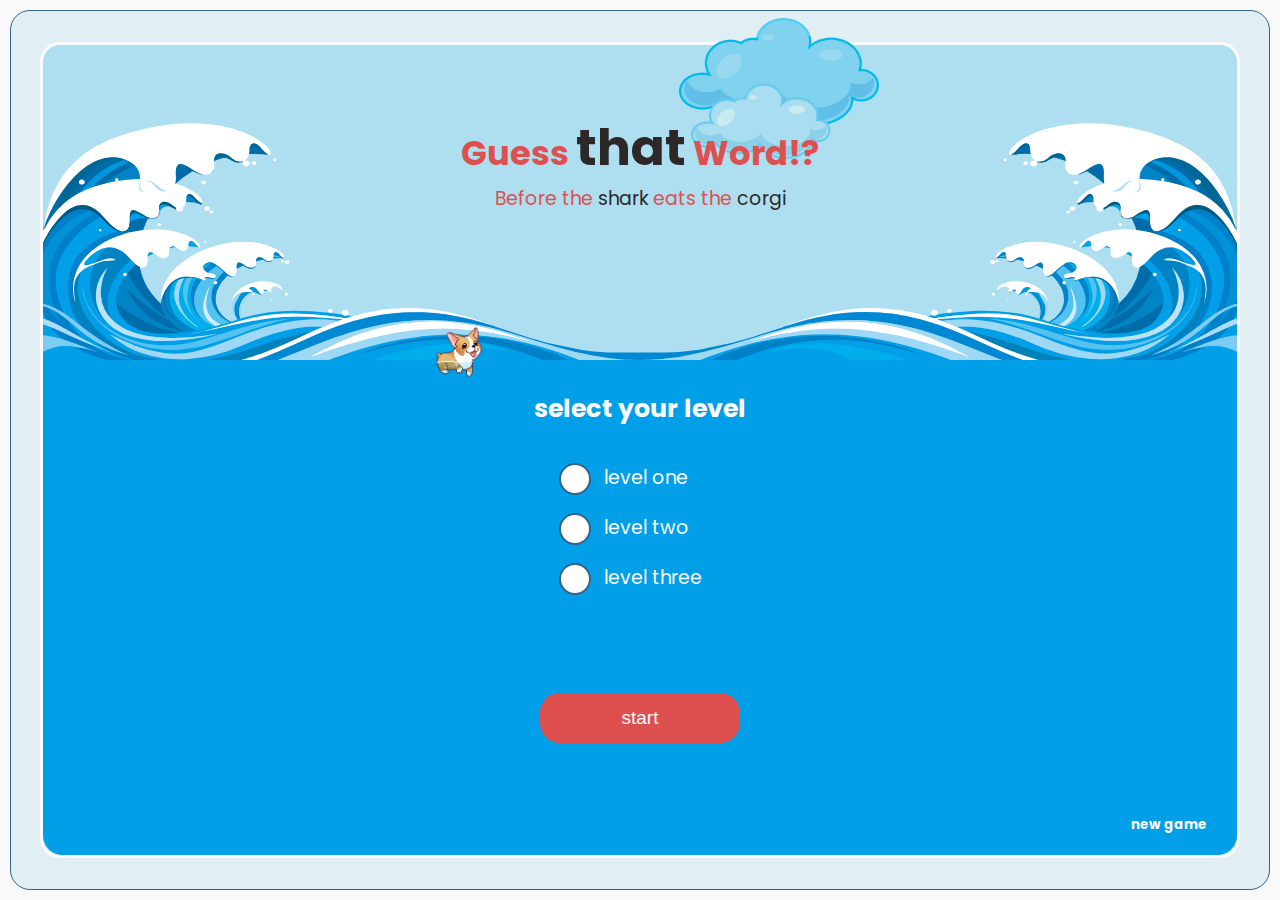
<file: index.html>
<!DOCTYPE html>
<html lang="en">

<head>
  <meta charset="UTF-8">
  <meta name="viewport" content="width=device-width, initial-scale=1.0">
  <meta http-equiv="X-UA-Compatible" content="ie=edge">
  <title>Guess that Word!?</title>
  <link rel="stylesheet" href="/sass/main.css">
</head>

<body>
  <main class="main">
    <div class="content">
      <div class="content_top">
        <div class="word_wrapper" id="wordWrapper"></div>
      </div>
      <div class="content_img">
        <img src="assets/waves-4.svg" alt="waves" />
        <div class="animation_container">
          <div class="shark">
            <img src="assets/shark.gif" alt="image of shark swimming" />
          </div>
          <div class="corgi">
            <img src="assets/corgiswimflip.gif" alt="image of corgi swimming" />
          </div>

        </div>
      </div>
      <div class="content_bottom">
        <div class="letters_wrapper" id="lettersWrapper">
          <div class="letters_wrapper-container" id="lettersContainer"></div>
        </div>
        <div class="new_game_wrapper">
          <button id="newGame">new game</button>
        </div>
      </div>

    </div>

    <div class="modal_start" id="modalStart"></div>
    </div>
    <div class="modal_definition" id="modalDefinition"></div>
    <div class="modal_gameOver" id="gameOver">
      <h2 class="modal_gameOver-h2">Game Over</h2>
    </div>
  </main>
  <script src="./js/main.js" type="module"></script>
</body>

</html>
</file>
<file: sass/main.css>
@import url("https://fonts.googleapis.com/css2?family=Nosifer&family=Poppins:wght@300;400;700&display=swap");
*,
*::after,
*::before {
  margin: 0;
  padding: 0;
  box-sizing: border-box;
}

html {
  font-size: 62.5%;
  scroll-behavior: smooth;
}

body {
  font-size: var(--font-size-base);
  line-height: 1.2;
  box-sizing: inherit;
}

html,
body {
  min-height: 100vh;
  min-height: 100dvh;
  overflow-x: hidden;
}

li {
  list-style: none;
}

a {
  text-decoration: none;
}

:root {
  --ff-primary: "Poppins", sans-serif;
  --ff-secondary: "Nosifer", cursive;
  --fc-primary: rgba(112, 112, 112, 100%);
  --fc-secondary: rgba(222, 80, 80, 100%);
  --fc-black: rgba(45, 39, 39, 100%);
  --fc-white: rgba(251, 251, 251, 100%);
  --clr-background: #f9f9f9;
  --clr-blue-1: rgba(225, 239, 245, 100%);
  --clr-blue-2: rgba(138, 211, 239, 60%);
  --clr-blue-3: rgba(0, 159, 232, 100%);
  --clr-blue-4: rgba(166, 208, 226, 100%);
  --clr-white: rgba(251, 251, 251, 100%);
  --clr-blue-border: rgba(52, 98, 137, 100%);
  --border-radius: 2rem;
  --fs-sm: clamp(1.28rem, 0.17vw + 1.21rem, 1.43rem);
  --fs-base: clamp(1.6rem, 0.34vw + 1.46rem, 1.9rem);
  --fs-md: clamp(2rem, 0.61vw + 1.76rem, 2.53rem);
  --fs-lg: clamp(2.5rem, 1vw + 2.1rem, 3.38rem);
  --fs-xl: clamp(3.5rem, 5rem, 6rem);
  --letter_count: 26;
  --word_count: 3;
}

body {
  background-color: var(--clr-background);
  font-family: var(--ff-primary);
  color: var(--font-color-primary);
  position: relative;
}

.shark {
  display: none;
  position: absolute;
  width: 170px;
  height: 100px !important;
  right: 5px;
  bottom: -14px !important;
  opacity: 0;
}

.corgi {
  display: none;
  position: absolute;
  width: 70px;
  height: 70px !important;
  left: 5px;
  bottom: -22px !important;
  opacity: 0;
}

.add {
  display: block;
  animation: appear 300ms ease-in forwards 200ms;
}

@keyframes appear {
  from {
    opacity: 0;
  }
  to {
    opacity: 1;
  }
}
.modal_start-inputWrapper {
  position: relative;
  height: 30px;
  margin: 10px 25px;
  display: flex;
}

input {
  background: none;
  border: solid 2px var(--clr-blue-border);
  color: var(--fc-secondary);
  padding: 15px 40px;
  font-size: 18px;
  display: inline-block;
  transition: all 300ms ease-in-out;
}

[type=radio]:checked,
[type=radio]:not(:checked) {
  position: absolute;
  left: -999px;
}

[type=radio]:checked + label,
[type=radio]:not(:checked) + label {
  height: 100%;
  display: flex;
  align-items: center;
  position: relative;
  padding-left: 45px;
  cursor: pointer;
  line-height: 20px;
  font-size: var(--fs-base);
  color: var(--fc-white);
  font-family: var(--ff-primary);
}

[type=radio]:checked + label:before,
[type=radio]:not(:checked) + label:before {
  content: "";
  position: absolute;
  left: 0;
  top: 0;
  width: 32px;
  height: 32px;
  border: 2px solid var(--clr-blue-border);
  border-radius: 100%;
  background: #fff;
}

[type=radio]:checked + label:after,
[type=radio]:not(:checked) + label:after {
  content: "";
  width: 20px;
  height: 20px;
  background: var(--fc-secondary);
  position: absolute;
  top: 6px;
  left: 6px;
  border-radius: 100%;
  transition: all 0.3s ease-in-out;
}

[type=radio]:not(:checked) + label:after {
  opacity: 0;
  transform: scale(0);
}

[type=radio]:checked + label:after {
  opacity: 1;
  transform: scale(1);
}

[type=radio]:checked ~ label {
  transform: scale(1.2);
  transition: all 300ms ease;
}

.word_wrapper {
  display: none;
}
.word_wrapper.word_active {
  display: flex;
}

.letters_wrapper {
  display: none;
}
.letters_wrapper.letters_active {
  display: flex;
}

.modal_start {
  display: none;
}
.modal_start.start_active {
  display: flex;
}

.animate-up {
  animation: popUp 1000ms ease-out forwards;
}

.animate-up-2 {
  animation: popUpSlow 800ms ease-out forwards 500ms;
}

.animate-fade-out {
  animation: fadeOut 800ms ease-out forwards 600ms;
}

.animate-fade-in {
  animation: fadeIn 800ms ease-in forwards 300ms;
}

@keyframes fadeIn {
  0% {
    opacity: 0;
    transform: scale(0);
  }
  50% {
    opacity: 1;
    transform: scale(1.2);
  }
  100% {
    opacity: 1;
    transform: scale(1);
  }
}
@keyframes popUp {
  0% {
    transform: translate3d(0, 0, 0);
  }
  50% {
    transform: translate3d(0, 200px, 0);
  }
  100% {
    transform: translate3d(0, -100vh, 0);
  }
}
@keyframes popUpSlow {
  0% {
    transform: translate3d(0, 0, 0);
  }
  50% {
    transform: translate3d(0, 50px, 0);
  }
  100% {
    transform: translate3d(0, -100vh, 0);
  }
}
@keyframes fadeOut {
  0% {
    opacity: 1;
  }
  100% {
    opacity: 0;
  }
}
.animate-in {
  opacity: 0;
  will-change: transform;
}

.animate-in:nth-child(1) {
  animation: pop-in 100ms ease-in-out 0ms forwards;
}

.animate-in:nth-child(2) {
  animation: pop-in 100ms ease-in-out 50ms forwards;
}

.animate-in:nth-child(3) {
  animation: pop-in 100ms ease-in-out 100ms forwards;
}

.animate-in:nth-child(4) {
  animation: pop-in 100ms ease-in-out 150ms forwards;
}

.animate-in:nth-child(5) {
  animation: pop-in 100ms ease-in-out 200ms forwards;
}

.animate-in:nth-child(6) {
  animation: pop-in 100ms ease-in-out 250ms forwards;
}

.animate-in:nth-child(7) {
  animation: pop-in 100ms ease-in-out 300ms forwards;
}

.animate-in:nth-child(8) {
  animation: pop-in 100ms ease-in-out 350ms forwards;
}

.animate-in:nth-child(9) {
  animation: pop-in 100ms ease-in-out 400ms forwards;
}

.animate-in:nth-child(10) {
  animation: pop-in 100ms ease-in-out 450ms forwards;
}

.animate-in:nth-child(11) {
  animation: pop-in 100ms ease-in-out 500ms forwards;
}

.animate-in:nth-child(12) {
  animation: pop-in 100ms ease-in-out 550ms forwards;
}

.animate-in:nth-child(13) {
  animation: pop-in 100ms ease-in-out 600ms forwards;
}

.animate-in:nth-child(14) {
  animation: pop-in 100ms ease-in-out 650ms forwards;
}

.animate-in:nth-child(15) {
  animation: pop-in 100ms ease-in-out 700ms forwards;
}

.animate-in:nth-child(16) {
  animation: pop-in 100ms ease-in-out 750ms forwards;
}

.animate-in:nth-child(17) {
  animation: pop-in 100ms ease-in-out 800ms forwards;
}

.animate-in:nth-child(18) {
  animation: pop-in 100ms ease-in-out 850ms forwards;
}

.animate-in:nth-child(19) {
  animation: pop-in 100ms ease-in-out 900ms forwards;
}

.animate-in:nth-child(20) {
  animation: pop-in 100ms ease-in-out 950ms forwards;
}

.animate-in:nth-child(21) {
  animation: pop-in 100ms ease-in-out 1000ms forwards;
}

.animate-in:nth-child(22) {
  animation: pop-in 100ms ease-in-out 1050ms forwards;
}

.animate-in:nth-child(23) {
  animation: pop-in 100ms ease-in-out 1100ms forwards;
}

.animate-in:nth-child(24) {
  animation: pop-in 100ms ease-in-out 1150ms forwards;
}

.animate-in:nth-child(25) {
  animation: pop-in 100ms ease-in-out 1200ms forwards;
}

.animate-in:nth-child(26) {
  animation: pop-in 100ms ease-in-out 1250ms forwards;
}

@keyframes pop-in {
  0% {
    transform: scale(0);
    opacity: 0;
  }
  10% {
    opacity: 1;
  }
  50% {
    transform: scale(1.1);
    opacity: 1;
  }
  100% {
    opacity: 1;
  }
}
.letters_wrapper {
  height: 90%;
  margin: 1rem auto;
  padding: 2rem;
  justify-content: center;
  align-items: center;
}
@media (min-width: 600px) {
  .letters_wrapper {
    width: 95%;
  }
}
.letters_wrapper-container {
  display: flex;
  flex-wrap: wrap;
  justify-content: center;
  max-width: 800px;
  margin: 0 auto;
}
.letters_wrapper-span {
  display: flex;
  justify-content: center;
  align-items: center;
  font-size: var(--fs-lg);
  color: var(--fc-primary);
  border: 1px solid var(--fc-primary);
  padding: 1rem;
  background-color: var(--clr-white);
  width: 40px;
  height: 40px;
  margin: 3px;
  cursor: pointer;
  box-shadow: 10px 10px 15px rgba(0, 0, 0, 0.2);
  border-radius: 10px;
  transform: scale(1);
  will-change: transform;
  transition: transform 600ms ease-in-out, box-shadow 300ms ease-in-out;
  transition: all 600ms ease !important;
}
@media (min-width: 600px) {
  .letters_wrapper-span {
    width: 75px;
    height: 75px;
    border-radius: 100%;
    margin: 5px;
  }
}
@media (min-width: 860px) {
  .letters_wrapper-span {
    width: 95px;
    height: 95px;
  }
}
.letters_wrapper-span:hover {
  transform: scale(0.9);
  box-shadow: 5px 5px 10px rgba(0, 0, 0, 0.5);
}

.letters_wrapper-span.match {
  transform: scale(0.8) !important;
  border: 2px solid #fff;
  background-color: #31393c;
  color: #ccc;
}

.letters_wrapper-span.no-match {
  transform: scale(0.8) !important;
  text-decoration: line-through;
  background-color: #d1495b;
  color: #fff;
  border: 2px solid #fff;
}

.word_wrapper {
  height: 100%;
  justify-content: center;
  align-items: center;
}
.word_wrapper-char {
  display: flex;
  justify-content: center;
  align-items: center;
  font-size: var(--fs-lg);
  color: var(--fc-primary);
  border: 1px solid var(--fc-primary);
  padding: 1rem;
  background-color: var(--clr-white);
  font-size: var(--fs-base);
  border-radius: 10px;
  margin: 1px;
  width: 28px;
  height: 28px;
  max-width: 80px;
  max-height: 80px;
}
@media (max-width: 330px) {
  .word_wrapper-char {
    margin: 1px;
    width: 23px;
    height: 28px;
  }
}
@media (min-width: 400px) and (max-width: 490px) {
  .word_wrapper-char {
    font-size: var(--fs-base);
    margin: 2px;
    width: 30px;
    height: 30px;
  }
}
@media (min-width: 491px) and (max-width: 599px) {
  .word_wrapper-char {
    font-size: var(--fs-md);
    margin: 2px;
    width: 8vw;
    height: 8vw;
  }
}
@media (min-width: 600px) {
  .word_wrapper-char {
    font-size: var(--fs-md);
    margin: 3px;
    width: 8vw;
    height: 8vw;
  }
}

/* //// CARD STYLES ///////////// */
.card-wrapper {
  display: flex;
  perspective: 1000px;
  transform-style: preserve-3d;
  opacity: 0;
  animation: popIn 500ms ease-in-out forwards 100ms;
}

.card {
  position: relative;
  width: 28px;
  height: 28px;
  max-width: 80px;
  max-height: 80px;
  margin: 3px;
  background: #f6f6f6;
  border-radius: 5px;
  border: 1px solid #333;
  box-shadow: 10px 10px 20px rgba(0, 0, 0, 0.2);
  transition: all 1000ms ease-in-out;
}
@media (max-width: 330px) {
  .card {
    margin: 1px;
    width: 23px;
    height: 28px;
  }
}
@media (min-width: 400px) and (max-width: 490px) {
  .card {
    font-size: var(--fs-base);
    margin: 2px;
    width: 30px;
    height: 30px;
  }
}
@media (min-width: 491px) and (max-width: 599px) {
  .card {
    font-size: var(--fs-md);
    margin: 2px;
    width: 8vw;
    height: 8vw;
  }
}
@media (min-width: 600px) {
  .card {
    font-size: var(--fs-md);
    margin: 3px;
    width: 8vw;
    height: 8vw;
  }
}

.card-front {
  z-index: 2;
}

.flip {
  transform: rotateX(180deg) !important;
  transition: all 300ms ease-in-out;
}

.card {
  backface-visibility: hidden;
}

.card-wrapper .card-front,
.card-wrapper .card-back {
  backface-visibility: hidden;
  transform: rotateX(0deg);
}

.card-back {
  color: #293241;
}

.card-front,
.card-back {
  border-radius: 5px;
  position: absolute;
  top: 0;
  right: 0;
  bottom: 0;
  left: 0;
  width: 100%;
  height: 100%;
  padding: 5px;
  transition: all 1000ms ease-in-out;
  display: flex;
  justify-content: center;
  align-items: center;
}

.card-front {
  transform: rotateX(180deg);
  background-color: #f6f6f6;
}

@keyframes popIn {
  0% {
    opacity: 0;
    transform: scale(0) translateY(-100%);
  }
  50% {
    opacity: 1;
    transform: scale(1) translateY(50%);
  }
  100% {
    opacity: 1;
    transform: scale(1) translateY(0);
  }
}
.modal_start {
  content: "";
  position: absolute;
  top: 1rem;
  right: 1rem;
  bottom: 1rem;
  left: 1rem;
  flex-direction: column;
  justify-content: center;
  align-items: center;
  width: calc(100vw - 2rem);
  height: calc(100vh - 2rem);
  border-radius: var(--border-radius);
  background-color: transparent;
}
.modal_start-content {
  display: flex;
  flex-direction: column;
  justify-content: center;
  height: 80%;
  align-items: center;
  justify-content: space-around;
  position: relative;
}
.modal_start-text {
  display: flex;
  flex-direction: column;
  justify-content: center;
  align-items: center;
  padding: 1rem 2rem;
  position: relative;
  z-index: 2;
}
.modal_start-h1 {
  color: var(--fc-secondary);
  font-size: var(--fs-lg);
  margin: 1rem 2rem;
}
.modal_start-span {
  color: var(--fc-black);
  font-size: var(--fs-xl);
}
.modal_start-p {
  color: var(--fc-secondary);
  font-size: var(--fs-base);
}
.modal_start-p span {
  color: var(--fc-black);
}
.modal_start-selectContainer {
  display: flex;
  flex-direction: column;
  justify-content: center;
  margin-top: 18vh;
}
.modal_start-selectContainer fieldset {
  border: transparent;
  margin-top: 1rem;
}
.modal_start-selectContainer legend {
  color: var(--fc-white);
  font-size: var(--fs-md);
  font-family: var(--ff-primary);
  font-weight: bold;
  text-align: center;
  margin: 3rem 0;
}
.modal_start-button {
  margin: 10vh 0;
  text-align: center;
}
.modal_start-button button {
  width: 200px;
  height: 50px;
  background: var(--fc-secondary);
  border: 1px solid transparent;
  outline: none;
  border-radius: 2rem;
  color: var(--clr-white);
  font-size: var(--fs-base);
  cursor: pointer;
  transition: all 300ms ease-out;
}
.modal_start-button button:hover {
  color: var(--fc-secondary);
  background: var(--clr-white);
  border: 1px solid var(--fc-secondary);
  transform: scale(1.2);
  box-shadow: 10px 20px 20px rgba(0, 0, 0, 0.2);
  font-weight: bold;
}
.modal_start-clouds {
  position: absolute;
  top: -6rem;
  z-index: 1;
  left: 50%;
}
@media (min-width: 600px) {
  .modal_start-clouds {
    left: 59%;
    top: -8rem;
  }
}
.modal_start-clouds img {
  width: 150px;
}
@media (min-width: 600px) {
  .modal_start-clouds img {
    width: 200px;
  }
}

.active_start {
  display: flex;
}

.modal_definition {
  content: "";
  position: absolute;
  top: 1rem;
  right: 1rem;
  bottom: 1rem;
  left: 1rem;
  flex-direction: column;
  justify-content: center;
  align-items: center;
  z-index: 2;
  background-color: var(--clr-blue-4);
  border-radius: var(--border-radius);
  display: none;
}
.modal_inner {
  position: relative;
  z-index: 3;
  background-color: var(--clr-white);
  border-radius: var(--border-radius);
  border: 1.5px solid var(--clr-blue-border);
  width: 80%;
  height: 80%;
  max-width: 800px;
  display: flex;
  flex-direction: column;
  justify-content: center;
  text-align: center;
  box-shadow: 10px 10px 25px rgba(0, 0, 0, 0.3);
  opacity: 0;
}
.modal_buttonClose {
  position: absolute;
  z-index: 5;
  top: -5px;
  right: -5px;
  border: none;
  outline: none;
  border-radius: 100%;
  background-color: #333;
  display: flex;
  flex-direction: column;
  justify-content: center;
  align-items: center;
  width: 30px;
  height: 30px;
  cursor: pointer;
  transition: all 300ms ease-in-out;
}
.modal_buttonClose span {
  color: var(--clr-blue-border);
  color: #fff;
  display: block;
  padding: 5px;
  transition: all 300ms ease-in-out;
}
.modal_buttonClose:hover {
  transform: scale(1.1);
}
.modal_buttonClose:hover span {
  transform: rotate(-180deg);
}
.modal_content {
  position: relative;
  z-index: 2;
  color: var(--fc-primary);
  padding: 1rem 2rem;
}
.modal_content p {
  margin: 1rem auto;
}
.modal_content-h2 {
  font-size: var(--fs-xl);
}
.modal_content-partOfspeech {
  color: var(--fc-secondary);
  font-size: var(--fs-md);
  font-weight: bold;
}
.modal_content-p {
  font-size: var(--fs-base);
}
.modal_content-definition {
  font-size: var(--fs-md);
  width: 70%;
  margin: 0 auto;
}
.modal_content-apiInfo {
  font-size: var(--fs-sm);
  padding-top: 2rem;
}
.modal_content-apiInfo span {
  color: var(--fc-secondary);
}

.showDefinition {
  display: flex;
  animation: animateInDefinition 300ms ease-in;
}

.modal_gameOver {
  display: none;
  width: 100%;
  height: 100%;
  position: absolute;
  bottom: 25%;
  left: 0;
  align-items: center;
  justify-content: center;
}
.modal_gameOver-h2 {
  font-family: var(--ff-secondary);
  font-size: var(--fs-xl);
  color: var(--fc-secondary);
  animation: animateOut 400ms ease-out forwards;
}

.showModal {
  display: flex;
}

.fadeInDef {
  animation: show 1200ms ease-out forwards;
}

@keyframes show {
  from {
    opacity: 0;
  }
  to {
    opacity: 1;
  }
}
@keyframes animateOut {
  0% {
    transform: scale(1);
  }
  50% {
    transform: scale(2.5);
  }
  100% {
    transform: scale(1);
  }
}
@keyframes animateIn {
  0% {
    opacity: 0;
  }
  50% {
    opacity: 0;
  }
  100% {
    opacity: 0;
  }
}
@keyframes animateInDefinition {
  0% {
    opacity: 0;
  }
  100% {
    opacity: 1;
  }
}
.corgiStart {
  width: 75px;
  height: auto;
  animation: corgiStart linear 5300ms infinite both;
}

.modal_start-corgi {
  position: absolute;
  left: 0;
}
@media (min-height: 600px) and (max-height: 700px) {
  .modal_start-corgi {
    height: 32vh;
  }
}
@media (min-height: 701px) and (max-height: 800px) {
  .modal_start-corgi {
    height: 31vh;
  }
}
@media (min-height: 801px) and (max-height: 900px) {
  .modal_start-corgi {
    height: 30vh;
  }
}
@media (min-height: 901px) and (max-height: 1100px) {
  .modal_start-corgi {
    height: 29vh;
  }
}
@media (min-height: 1101px) and (max-height: 1200px) {
  .modal_start-corgi {
    height: 28vh;
  }
}
@media (min-height: 1201px) and (max-height: 1300px) {
  .modal_start-corgi {
    height: 27vh;
  }
}
@media (min-height: 1301px) {
  .modal_start-corgi {
    height: 26vh;
  }
}

.level-alert {
  height: 50px;
  width: 125%;
  background: var(--clr-white);
  border-radius: 25px;
  display: flex;
  align-items: center;
  justify-content: center;
  position: relative;
}
.level-alert p {
  color: var(--fc-secondary);
  font-size: var(--fs-base);
}
.level-alert::after {
  content: "";
  position: absolute;
  background: var(--clr-white);
  width: 0;
  height: 0;
  border-left: 2vh solid transparent;
  border-right: 2vh solid transparent;
  border-top: 10vh solid var(--clr-white);
  position: absolute;
  top: 45%;
  left: -10%;
  transform: rotate(60deg);
}

@keyframes moveRight {
  0% {
    transform: translate3d(0, 0, 0) rotate(15deg);
  }
  100% {
    transform: translate3d(-600px, -150px, 0) rotate(15deg);
  }
}
@keyframes moveLeft {
  0% {
    transform: translate3d(0, 0, 0) scale(0.6) scaleX(-1) rotate(-15deg);
  }
  100% {
    transform: translate3d(600px, -50px, 0) scale(0.6) scaleX(-1) rotate(15deg);
  }
}
.main {
  display: flex;
  flex-direction: column;
  justify-content: center;
  align-items: center;
  background-color: var(--clr-blue-1);
  min-height: calc(100vh - 2rem);
  min-width: calc(100vw - 2rem);
  padding: 1rem;
  margin: 1rem;
  border: 1px solid var(--clr-blue-border);
  border-radius: var(--border-radius);
}

.content {
  display: grid;
  grid-template-rows: 20vh 15vh 55vh;
  background-color: var(--clr-blue-2);
  border: 3px solid var(--clr-white);
  border-radius: var(--border-radius);
  width: 100%;
  max-width: 1200px;
  grid-template-columns: auto;
}
.content_top {
  grid-column: 1/-1;
  grid-row: 1;
  position: relative;
  z-index: 2;
}
.content_img {
  grid-row: 2;
  position: relative;
}
.content_img img {
  width: 100%;
  position: absolute;
  right: 0;
  bottom: -2px;
  left: 0;
}
.content_bottom {
  position: relative;
  grid-row: 3;
  grid-column: 1/-1;
  background-color: var(--clr-blue-3);
  width: 100%;
  height: 100%;
  border-bottom-left-radius: var(--border-radius);
  border-bottom-right-radius: var(--border-radius);
}

.new_game_wrapper {
  position: absolute;
  z-index: 1;
  bottom: 2rem;
  right: 3rem;
}
.new_game_wrapper button {
  background-color: transparent;
  font-family: inherit;
  border: none;
  outline: none;
  color: var(--clr-white);
  font-weight: bold;
  transition: all 300ms ease-in-out;
  cursor: pointer;
}
.new_game_wrapper button:hover {
  transform: scale(1.1);
}

.animation_container {
  position: relative;
  z-index: 2;
  width: 100%;
  height: 100%;
  margin: 0 auto;
}/*# sourceMappingURL=main.css.map */
</file>
